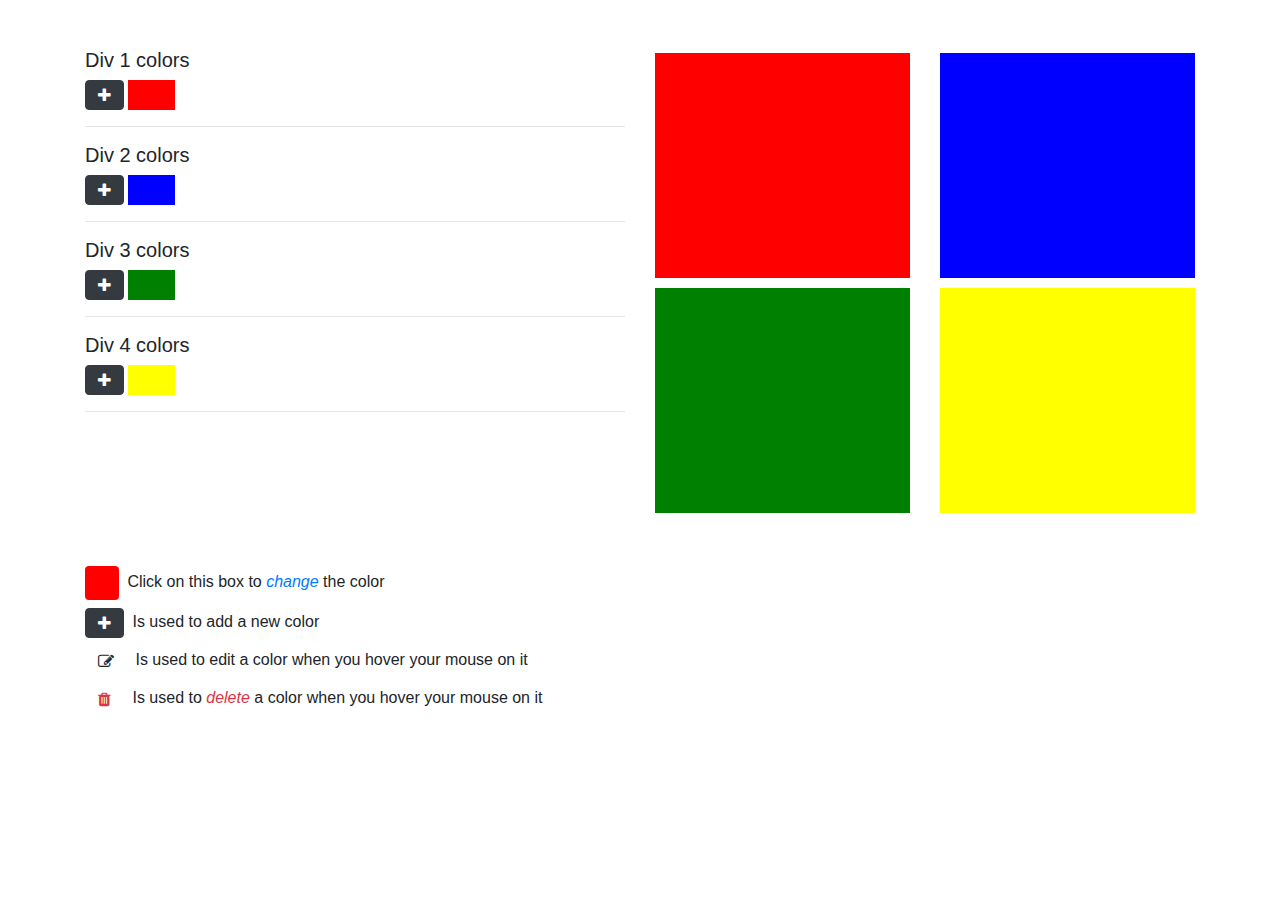
<file: 1/index.html>
<!DOCTYPE html>
<html lang="en">
<head>
    <meta charset="UTF-8">
    <meta name="viewport" content="width=device-width, initial-scale=1.0">
    <title>Assignment 1</title>
    <!-- CSS only -->
    <link rel="stylesheet" href="https://stackpath.bootstrapcdn.com/bootstrap/4.5.2/css/bootstrap.min.css">
    <link rel="stylesheet" href="https://stackpath.bootstrapcdn.com/font-awesome/4.7.0/css/font-awesome.min.css">
    <link rel="stylesheet" href="index.css">
</head>
<body>
    <section>
        <div class="container my-5">
            <div class="row">
                <div id="buttonsNav" class="col-md-6 col-12">
                    <h5>Div 1 colors</h5>
                    <div class="row">
                        <div class="col-1">
                            <button data-button="1" class="btn btn-dark fa fa-plus modalClassButton" data-toggle="modal" data-target="#addModal"></button>
                        </div>
                    </div>
                    <hr>
                    <h5>Div 2 colors</h5>
                    <div class="row">
                        <div class="col-1">
                            <button data-button="2" class="btn btn-dark fa fa-plus modalClassButton" data-toggle="modal" data-target="#addModal"></button>
                        </div>
                    </div>
                    <hr>
                    <h5>Div 3 colors</h5>
                    <div class="row">
                        <div class="col-1">
                            <button data-button="3" class="btn btn-dark fa fa-plus modalClassButton" data-toggle="modal" data-target="#addModal"></button>
                        </div>
                    </div>
                    <hr>
                    <h5>Div 4 colors</h5>
                    <div class="row">
                        <div class="col-1">
                            <button data-button="4" class="btn btn-dark fa fa-plus modalClassButton" data-toggle="modal" data-target="#addModal"></button>
                        </div>
                    </div>
                    <hr>
                </div>
                <div id="sideNav" class="col-md-6 col-12">
                    <div class="row">
                        <div class="col-6">
                            <div class="box" data-color="1"></div>
                        </div>
                        <div class="col-6">
                            <div class="box" data-color="2"></div>
                        </div>
                        <div class="col-6">
                            <div class="box" data-color="3"></div>
                        </div>
                        <div class="col-6">
                            <div class="box" data-color="4"></div>
                        </div>
                    </div>
                </div>
            </div>
        </div>
    </section>

    <section>
        <div class="container">
            <div class="row my-2">
                <div class="col">
                        <button style="background-color: red;" class="btn p-3 mr-1"></button>
                        Click on this box to <i class="text-primary">change</i> the color
                </div>
            </div>
            <div class="row my-2">
                <div class="col">
                    <button class="btn btn-dark fa fa-plus mr-1"></button>
                    Is used to add a new color
                </div>
            </div>
            <div class="row my-2">
                <div class="col">
                    <button class="btn fa fa-edit mr-1"></button>
                    Is used to edit a color when you hover your mouse on it
                </div>
            </div>
            <div class="row my-2">
                <div class="col">
                    <button class="btn fa fa-trash text-danger mr-1"></button>
                    Is used to <i class="text-danger">delete</i>  a color when you hover your mouse on it
                </div>
            </div>
        </div>
    </section>

    <div class="modal fade" id="addModal" tabindex="-1" role="dialog" aria-labelledby="addModalLabel" aria-hidden="true">
        <div class="modal-dialog" role="document">
          <div class="modal-content">
            <div class="modal-header">
              <h5 class="modal-title" id="addModalLabel">Select Color</h5>
              <button type="button" class="close" data-dismiss="modal" aria-label="Close">
                <span aria-hidden="true">&times;</span>
              </button>
            </div>
            <div class="modal-body text-center">
              <input id="newColor" class="form-control" type="color" />
              <input id="whichNewColor" hidden>
              <input id="isItEditing" hidden>
              <br>   <br>
              <input class="btn btn-dark" type="button" id="saveNewColor" value="Save"/>
            </div>
          </div>
        </div>
      </div>

    <!-- JS, Popper.js, and jQuery -->
    <script src="https://code.jquery.com/jquery-3.5.1.slim.min.js"></script>
    <script src="https://cdn.jsdelivr.net/npm/popper.js@1.16.1/dist/umd/popper.min.js" ></script>
    <script src="https://stackpath.bootstrapcdn.com/bootstrap/4.5.2/js/bootstrap.min.js"></script>

    <!-- Custom CSS-->
    <script src="index.js"></script>
</body>
</html>
</file>
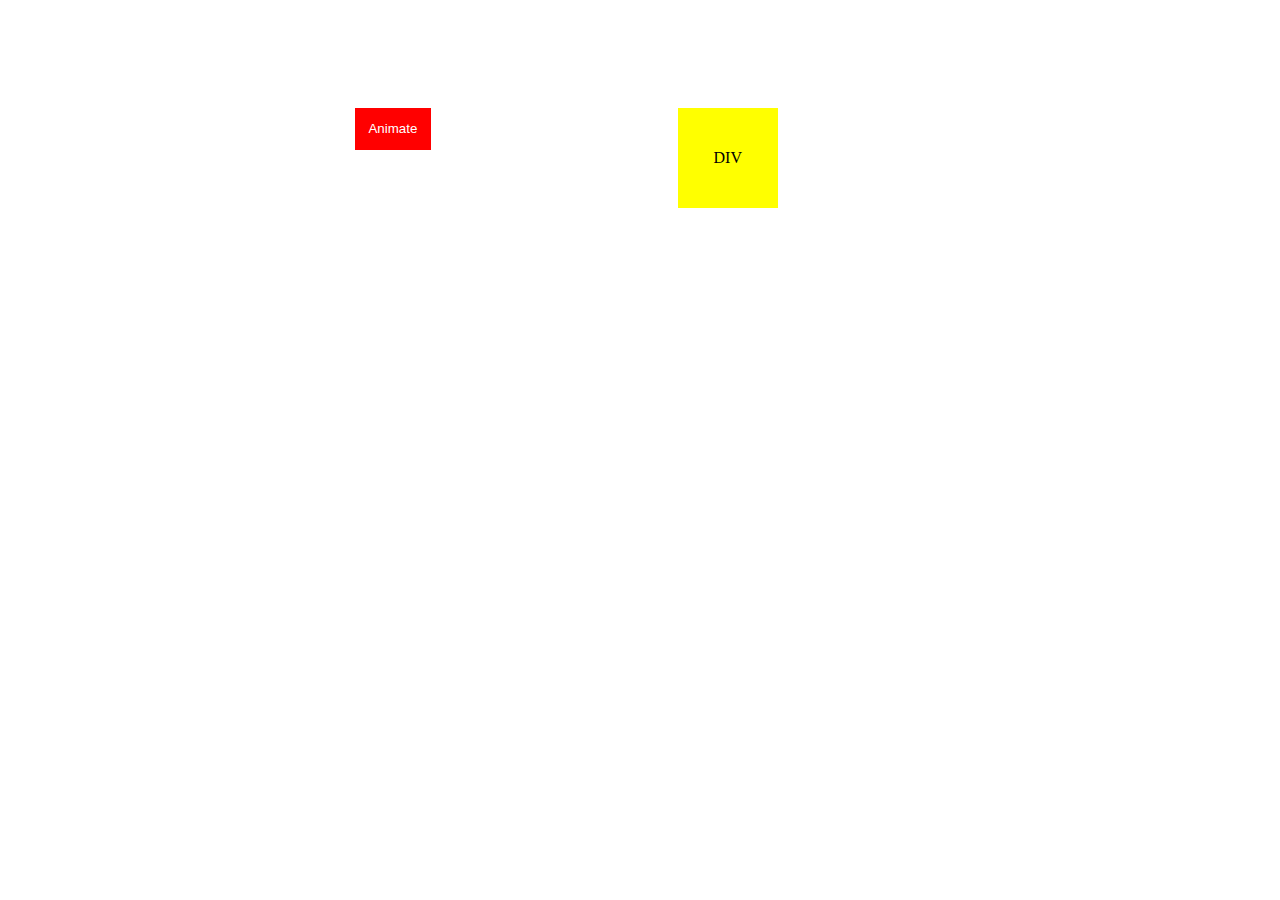
<file: 2/index.html>
<!DOCTYPE html>
<html lang="en">
<head>
    <meta charset="UTF-8">
    <meta name="viewport" content="width=device-width, initial-scale=1.0">
    <title>Assignment 2</title>
    <link rel="stylesheet" href="index.css">
</head>
<body>
    <section>
        <div id="myGrid">
            <div class="col">
                <button id="toggleAnimation">Animate</button>
            </div>
            <div class="col">
                <div id="box">DIV</div>
            </div>
        </div>
    </section>

    <script src="https://ajax.googleapis.com/ajax/libs/jquery/3.5.1/jquery.min.js"></script>
    <script src="index.js"></script>
</body>
</html>
</file>
<file: 1/index.css>
div#sideNav > div.row > div > .box {
    margin:5px 0px 5px 0px;
    display:flex;
    justify-content: center;
    align-items: center;
    height: 225px;
    width: 100%;
}

.smallBox {
    background-color: red;
    margin-left:10px;
}

#editUpdate {
    position: absolute;
    z-index: 90;
    top:100%;
    border: 1px solid black;
}

#editUpdate span {
    font-size:1.5rem;
}
</file>
<file: 2/index.css>
#myGrid {
    display: grid;
    padding:100px;
    grid-template-columns: auto auto;
}

.col {
    text-align: center;
}

#box {
    height: 100px;
    width: 100px;
    background-color: yellow;

    display: flex;
    justify-content: center;
    align-items: center;

    position: absolute;
}

#toggleAnimation {
    background-color: red;
    color:white;
    border:0;
    padding:1em;
}

#toggleAnimation:hover {
    background-color: white;
    color:red;
    border:1px solid black;
}
</file>
